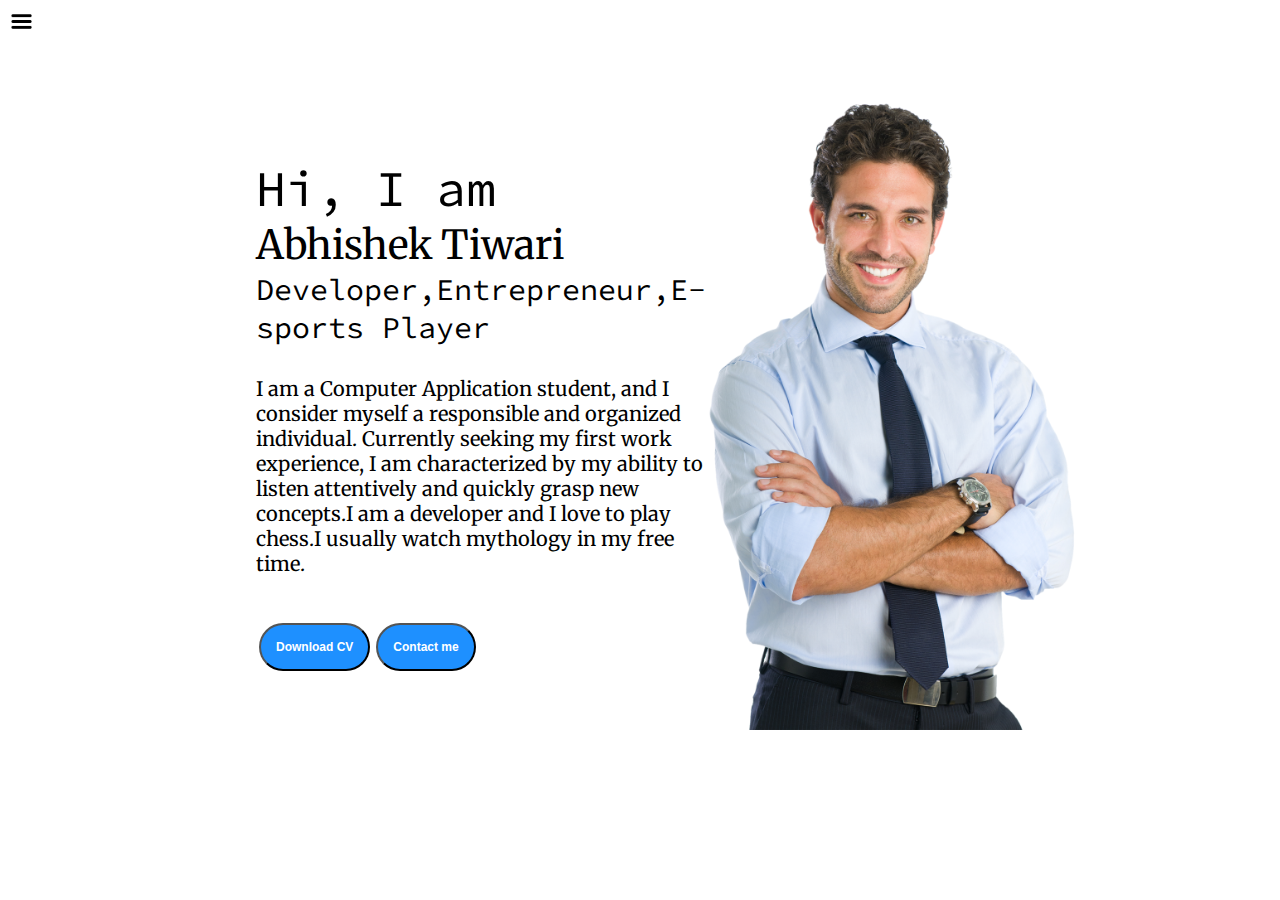
<file: index.html>
<!DOCTYPE html>
<html lang="en">
<head>
    <meta charset="UTF-8">
    <meta name="viewport" content="width=device-width, initial-scale=1.0">
    <title>Abhishek Tiwari - Web Developer, Programmer , ML Enthusiast</title>
    <link rel="stylesheet" href="style.css">
    

</head>
<body>
    <div class="container">
    <div class ="sidebar sidebarGo">
        
        <nav>
            <ul>
                <li><a href="/">About us</a></li>
                <li><a href="/project.html">Projects</a></li>
                <li><a href="/achievements.html">My achievements</a></li>
                <li><a href="/contact.html">Contact details</a></li>
                <li><a href="/skills.html">My Skills</a></li>

            </ul>
        </nav>
    </div>
    <div class="main">
        <div class="hamburger">
        <img class="ham" src="ham.png" alt="" width="23">
        <img class="cross" src="cross.png" alt="" width="28">
    </div>
        <div class="InfoContainer">
            <div class="devInfo">
                <div class="hello">Hi, I am</div>
                <div class="name">Abhishek Tiwari</div>
                <div class="about">Developer,Entrepreneur,E-sports Player</div>
                <div class="moreabout">I am a Computer Application student, and I consider myself a responsible and organized individual. Currently seeking my first work experience, I am characterized by my ability to listen attentively and quickly grasp new concepts.I am a developer and I love to play chess.I usually watch mythology in my free time.</div>
                <div class="buttons">
                    <a href="/2210987043_Abhishek Tiwari.pdf" target="blank">
                        <button class="btn">Download CV</button></a>
                        <a href="/contact.html">
                <button class="btn">Contact me</button></a>
            </div>
            </div>
            
            <div class="devPic"><img src="dev.png" alt="Abhishek Tiwari"></div>

        </div>
    </div>
    <script src="script.js"></script>
</body>
</html>
</file>
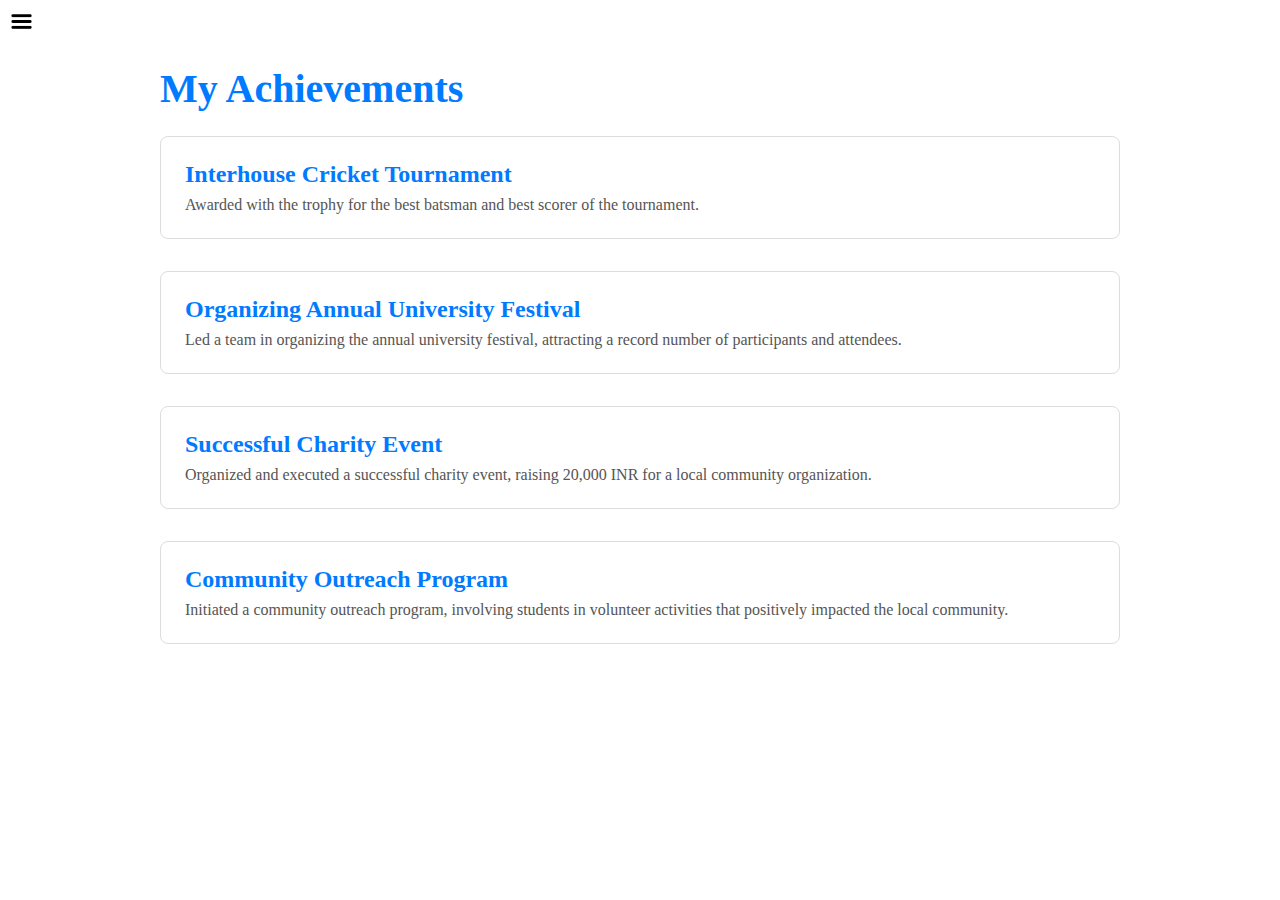
<file: achievements.html>
<!-- achievements.html -->

<!DOCTYPE html>
<html lang="en">
<head>
    <meta charset="UTF-8">
    <meta name="viewport" content="width=device-width, initial-scale=1.0">
    <link rel="stylesheet" href="style.css">
    <title>Abhishek Tiwari - Achievements</title>
</head>
<body>

    <div class="container">
        <div class ="sidebar sidebarGo">    <nav>
                <ul>
                    <li><a href="/">About us</a></li>
                    <li><a href="/project.html">Projects</a></li>
                    <li><a href="/achievements.html">My achievements</a></li>
                    <li><a href="/contact.html">Contact details</a></li>
                    <li><a href="/skills.html">My Skills</a></li>
                </ul>
            </nav>
        </div>
        <div class="main">
            <div class="hamburger">
                <img class="ham" src="ham.png" alt="" width="23">
                <img class="cross" src="cross.png" alt="" width="28">
            </div>
            <!-- Add the achievements section here -->
            <section id="achievements">
                <h2>My Achievements</h2>

                <div class="achievement">
                    <h3>Interhouse Cricket Tournament</h3>
                    <p>Awarded with the trophy for the best batsman and best scorer of the tournament.</p>
                </div>

                <div class="achievement">
                    <h3>Organizing Annual University Festival</h3>
                    <p>Led a team in organizing the annual university festival, attracting a record number of participants and attendees.</p>
                </div>

                <div class="achievement">
                    <h3>Successful Charity Event</h3>
                    <p>Organized and executed a successful charity event, raising 20,000 INR for a local community organization.</p>
                </div>

                <div class="achievement">
                    <h3>Community Outreach Program</h3>
                    <p>Initiated a community outreach program, involving students in volunteer activities that positively impacted the local community.</p>
                </div>

                <!-- Add more achievements as needed -->

            </section>
        </div>
    </div>
    <script src="script.js"></script>
</body>
</html>
</file>
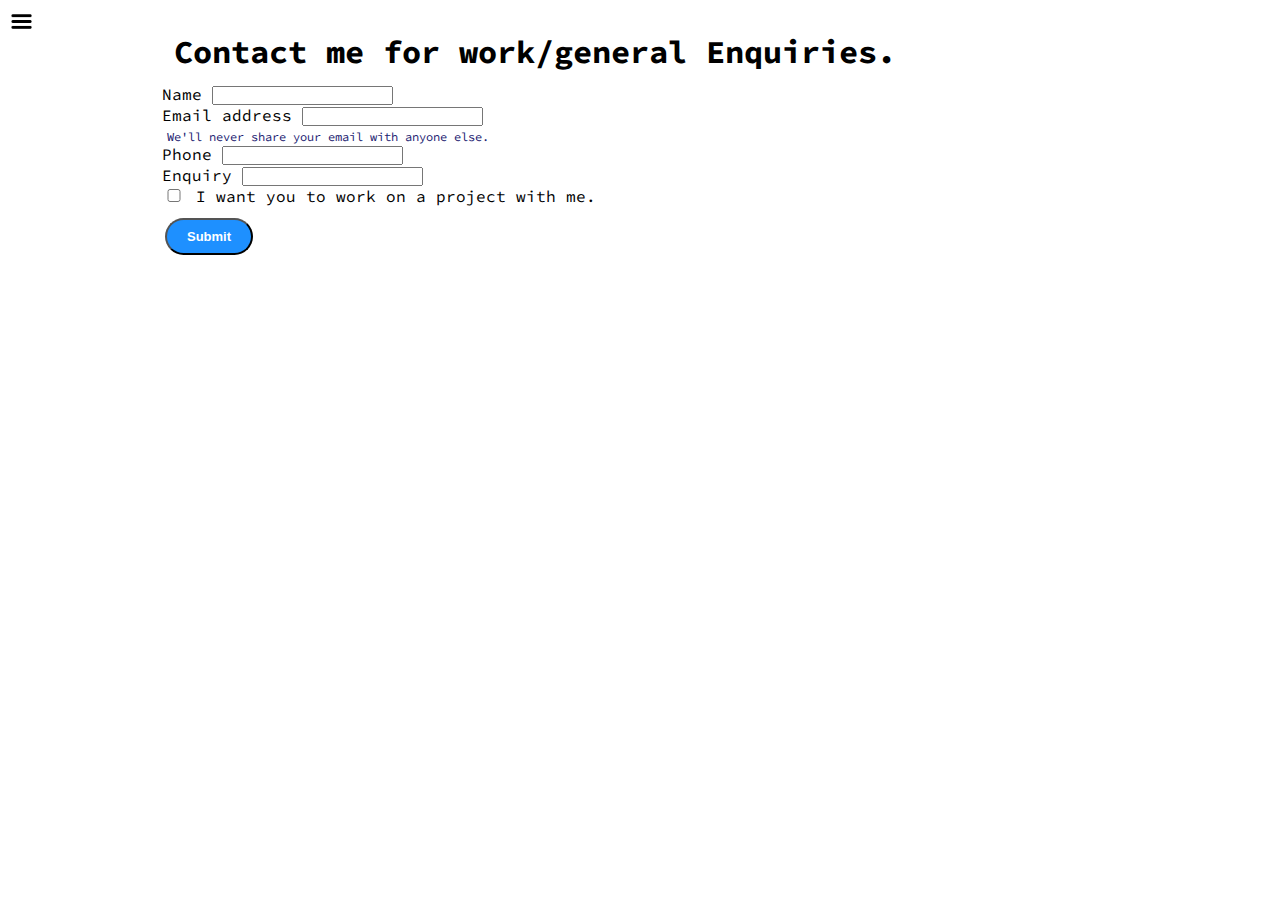
<file: contact.html>
<!DOCTYPE html>
                <html lang="en">
                <head>
                    <meta charset="UTF-8">
                    <meta name="viewport" content="width=device-width, initial-scale=1.0">
                    <title>Abhishek Tiwari - Web Developer, Programmer , ML Enthusiast</title>
                    <link rel="stylesheet" href="style.css">
                </head>
                <body>
                    <div class="container">
                      <div class ="sidebar sidebarGo">
                        <!-- Abhishek Tiwari -->
                        <nav>
                            <ul>
                                <li><a href="/">About us</a></li>
                                <li><a href="/project.html">Projects</a></li>
                                <li><a href="/achievements.html">My achievements</a></li>
                                <li><a href="/contact.html">Contact details</a></li>
                                <li><a href="/skills.html">My Skills</a></li>
                            </ul>
                        </nav>
                    </div>
                    <div class="main">
                      <div class="hamburger">
                        <img class="ham" src="ham.png" alt="" width="23">
                        <img class="cross" src="cross.png" alt="" width="28">
                    </div>
                        <div class="contactform">
                            <h1> Contact me for work/general Enquiries.</h1>
                            <div class="mb-3">
                                    <label for="clientemail" class="form-label">Name</label>
                                    <input type="name" class="form-control" id="clientemail" aria-describedby="emailHelp">
                                  </div>
                                <div class="mb-3">
                                  <label for="clientemail" class="form-label">Email address</label>
                                  <input type="email" class="form-control" id="clientemail" aria-describedby="emailHelp">
                                  <div id="emailHelp" class="form-text">We'll never share your email with anyone else.</div>
                                </div>
                                <div class="mb-3">
                                  <label for="clientphone" class="form-label">Phone</label>
                                  <input type="phone" class="form-control" id="clientphone">
                                </div>
                                <div class="mb-3">
                                    <label for="clientemail" class="form-label">Enquiry</label>
                                    <input type="name" class="form-control" id="clientemail" aria-describedby="emailHelp">
                                  </div>
                                <div class="mb-3"id="form-check">
                                  <input type="checkbox" class="form-check-input" id="isclient">
                                  <label class="form-check-label" for="isclient">I want you to work on a project with me.</label>
                                </div>
                                <button type="submit" class="btn btn-sm">Submit</button>
                              </form>
                        </div>
                    </div>
                </div>
                <script src="script.js"></script>
                </body>
                </html>
</file>
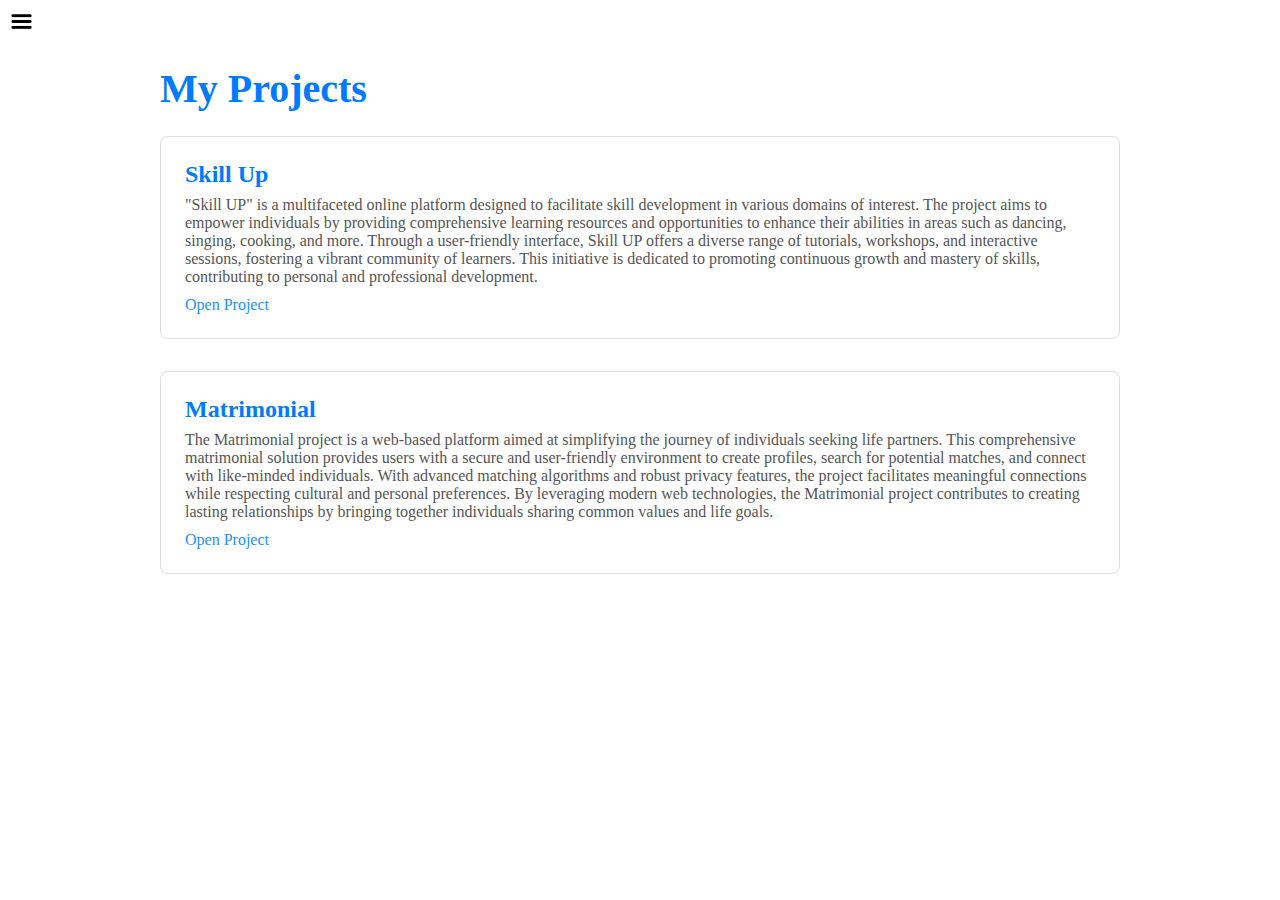
<file: project.html>
<!DOCTYPE html>
<html lang="en">
<head>
    <meta charset="UTF-8">
    <meta name="viewport" content="width=device-width, initial-scale=1.0">
    <link rel="stylesheet" href="style.css">
    <title>Abhishek Tiwari - Projects</title>
</head>
<body>

    <div class="container">
        <div class ="sidebar sidebarGo">
            <nav>
                <ul>
                    <li><a href="/">About us</a></li>
                    <li><a href="/projects.html">Projects</a></li>
                    <li><a href="/achievements.html">My achievements</a></li>
                    <li><a href="/contact.html">Contact details</a></li>
                    <li><a href="/skills.html">My Skills</a></li>
                </ul>
            </nav>
        </div>
        <div class="main">
            <div class="hamburger">
                <img class="ham" src="ham.png" alt="" width="23">
                <img class="cross" src="cross.png" alt="" width="28">
            </div>
            <section id="projects">
                <h2>My Projects</h2>

                <div class="project">
                    <h3>Skill Up</h3>
                    <p>"Skill UP" is a multifaceted online platform designed to facilitate skill development in various domains of interest. The project aims to empower individuals by providing comprehensive learning resources and opportunities to enhance their abilities in areas such as dancing, singing, cooking, and more. Through a user-friendly interface, Skill UP offers a diverse range of tutorials, workshops, and interactive sessions, fostering a vibrant community of learners. This initiative is dedicated to promoting continuous growth and mastery of skills, contributing to personal and professional development.</p>
                    <a href="https://github.com/devilizbusy/project.git" target="_blank">Open Project</a>
                </div>

                <div class="project">
                    <h3>Matrimonial</h3>
                    <p>The Matrimonial project is a web-based platform aimed at simplifying the journey of individuals seeking life partners. This comprehensive matrimonial solution provides users with a secure and user-friendly environment to create profiles, search for potential matches, and connect with like-minded individuals. With advanced matching algorithms and robust privacy features, the project facilitates meaningful connections while respecting cultural and personal preferences. By leveraging modern web technologies, the Matrimonial project contributes to creating lasting relationships by bringing together individuals sharing common values and life goals.</p>
                    <a href="#" target="_blank">Open Project</a>
                </div>

               

            </section>
        </div>
    </div>
    <script src="script.js"></script>
</body>
</html>
</file>
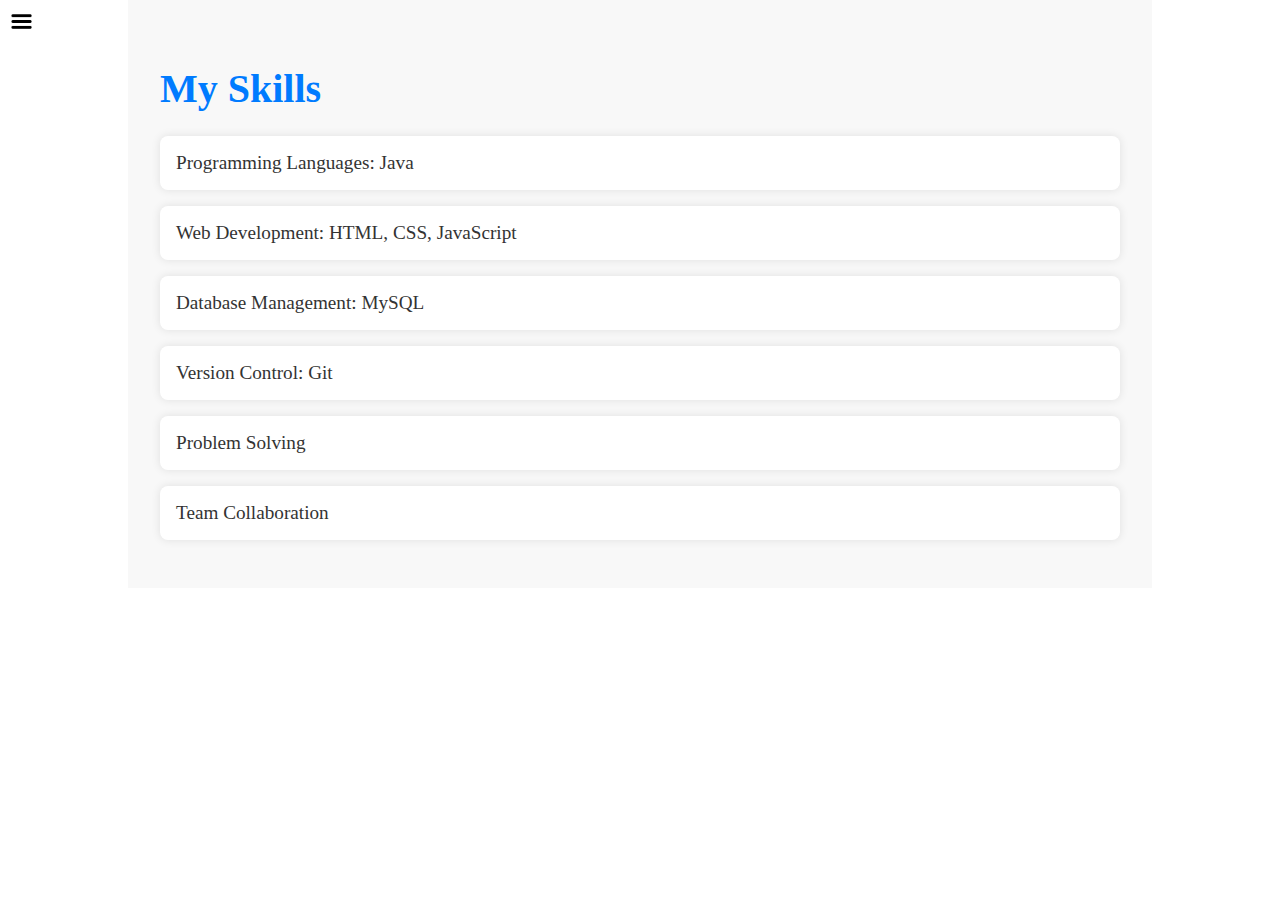
<file: skills.html>
<!-- skills.html -->

<!DOCTYPE html>
<html lang="en">
  <head>
    <meta charset="UTF-8" />
    <meta name="viewport" content="width=device-width, initial-scale=1.0" />
    <link rel="stylesheet" href="style.css" />
    <title>Abhishek Tiwari - Skills</title>
  </head>

  <body>
    <div class="container">
      <div class ="sidebar sidebarGo">
        <nav>
          <ul>
            <li><a href="/">About us</a></li>
            <li><a href="/projects.html">Projects</a></li>
            <li><a href="/achievements.html">My achievements</a></li>
            <li><a href="/contact.html">Contact details</a></li>
            <li><a href="/skills.html">My Skills</a></li>
          </ul>
        </nav>
      </div>
      <div class="main">
        <div class="hamburger">
          <img class="ham" src="ham.png" alt="" width="23">
          <img class="cross" src="cross.png" alt="" width="28">
      </div>
        <!-- Add the skills section here -->
        <section id="skills">
          <h2>My Skills</h2>

          <ul class="skills-list">
            <li>Programming Languages: Java</li>
            <li>Web Development: HTML, CSS, JavaScript</li>
            <li>Database Management: MySQL</li>
            <li>Version Control: Git</li>
            <li>Problem Solving</li>
            <li>Team Collaboration</li>
            <!-- Add more skills as needed -->
          </ul>
        </section>
      </div>
    </div>
    <script src="script.js"></script>
  </body>
</html>
</file>
<file: style.css>
@import url('https://fonts.googleapis.com/css2?family=Merriweather:ital@1&display=swap');
@import url('https://fonts.googleapis.com/css2?family=Merriweather:ital@1&family=Source+Code+Pro:wght@300&display=swap');

* {
    margin: 0;
    padding: 0;
}

.sidebar {
    background-color: rgb(223, 216, 216);
    width: 434px;
    font-family: 'Merriweather', serif;
    height: 100vh;
    transition: transform 0.3s ease-in;
}

.sidebar nav {
    padding: 20px;
}

.sidebar nav li {
    list-style: none;
    font-size: 20px;
    padding: 35px;
}
.sidebar nav li a{
    text-decoration: none;
    color: black;
}

.main {
    /* background-color: yellow; */
    width: 80vw;
    height: 100vh;
}

.container {
    display: flex;
    margin: 0;
}

.InfoContainer {
    /* background-color: rgb(133, 8, 66); */
    height: 70vh;
    width: 60vw;
    margin: 100px auto;
    display: flex;
    justify-content: space-around;
}
.devInfo{
    display: flex;
    justify-content: center;
    flex-direction: column;
    font-family: 'Merriweather', serif;
font-family: 'Source Code Pro', monospace;
}
.hello{
    font-size: 50px;
}
.name{
    font-size: 40px;
    font-family: 'Merriweather', serif;
}
.about{
    font-size: 30px;
}
.moreabout{
    font-size: 20px;
    font-family: 'Merriweather', serif;
    margin-top: 30px;

}
.buttons{
    margin-top: 34px;
    display: flex;
    flex-direction: row;
}
.btn{
   
    padding: 15px;
    border-radius: 24px;
    color: white;
    background-color: dodgerblue;
    font-weight: bold;
    font-size: 12px;
    margin: 3px;
    cursor: pointer;
}
.btn-sm{
    font-size: 13px;
    padding: 9px 20px;
    margin: 12px 3px;
}
.btn:hover{
    color:dodgerblue;
    background-color:white ;
}
.devPic img{
    height: 70vh;
}

.contactform{
    padding: 0 34px;
    padding-top: 20px;
    font-family: 'Source Code Pro', monospace;
}
.contactform h1{
    font-family: 'Source Code Pro', monospace;
    padding: 12px;
}
.contactform form div{
    padding: 10px 0;
    display: flex;
    flex-direction: column;
}
.contactform form div input{
    width:25vw;
    border-radius: 5px;
    margin: 6px;
    padding: 3px;
}
#emailHelp{
    font-size: 12px;
    color: midnightblue;
    margin :0 5px;
    padding: 3px 0 0 0;
}

#form-check{
    flex-direction: row;
}
#form-check input{
    width :24px;
    margin: 3px 0;
}
/* Add these styles for the achievements section */

#achievements {
    padding: 2rem;
}
h2{
    display: block;
    font-size: 1.5em;
    margin-block-start: 0.83em;
    margin-block-end: 0.83em;
    margin-inline-start: 0px;
    margin-inline-end: 0px;
    font-weight: bold;

}

.achievement {
    margin-bottom: 2rem;
    border: 1px solid #ddd;
    padding: 1.5rem;
    border-radius: 8px;
    transition: transform 0.3s ease-in-out;
}

.achievement:hover {
    transform: scale(1.03);
    box-shadow: 0 0 15px rgba(0, 0, 0, 0.2);
}

h3 {
    color: #007BFF;
    font-size: 1.5rem;
    margin-bottom: 0.5rem;
}

p {
    color: #555;
    font-size: 1rem;
}
/* Add these styles for the projects section */

#projects {
    padding: 2rem;
}

.project {
    margin-bottom: 2rem;
    border: 1px solid #ddd;
    padding: 1.5rem;
    border-radius: 8px;
    transition: transform 0.3s ease-in-out;
}

.project:hover {
    transform: scale(1.03);
    box-shadow: 0 0 15px rgba(0, 0, 0, 0.2);
}

h3 {
    color: #007BFF;
    font-size: 1.5rem;
    margin-bottom: 0.5rem;
}

p {
    color: #555;
    font-size: 1rem;
}

a {
    color: dodgerblue;
    text-decoration: none;
    display: block;
    margin-top: 10px;
}

a:hover {
    text-decoration: underline;
}

/* Add these styles for the skills section */

#skills {
    padding: 2rem;
    background-color: #f8f8f8;
}

.skills-list {
    list-style: none;
    padding: 0;
}

.skills-list li {
    margin-bottom: 1rem;
    font-size: 1.2rem;
    color: #333;
    background-color: #fff;
    padding: 1rem;
    border-radius: 8px;
    box-shadow: 0 0 10px rgba(0, 0, 0, 0.1);
}

h2 {
    color: #007BFF;
    font-size: 2.5rem;
    margin-bottom: 1.5rem;
}

/* Additional Styling for a cleaner interface */

.container {
    display: flex;
    justify-content: center;
    align-items: center;
    height: 100vh;
    
}

.sidebar {
    background-color: #f0f0f0;
    width: 250px;
    padding: 20px;
    box-shadow: 2px 0 5px rgba(0, 0, 0, 0.1);
    
}

.sidebar nav li {
    margin-bottom: 15px;
}

.sidebar nav li a {
    text-decoration: none;
    color: #333;
    font-size: 18px;
    transition: color 0.3s ease;
}

.sidebar nav li a:hover {
    color: #007BFF;
}

.skills-list {
    margin-top: 1.5rem;
}
.sidebarGo{
    transform: translate(-941px, 0px);
    position: absolute;
}
.hamburger{
    position: absolute;
    cursor: pointer;
    top: 10px;
    left: 10px;
}
.cross{
    margin-left: 252px;
}
/* .devPic{
    display: none;
} */
</file>
